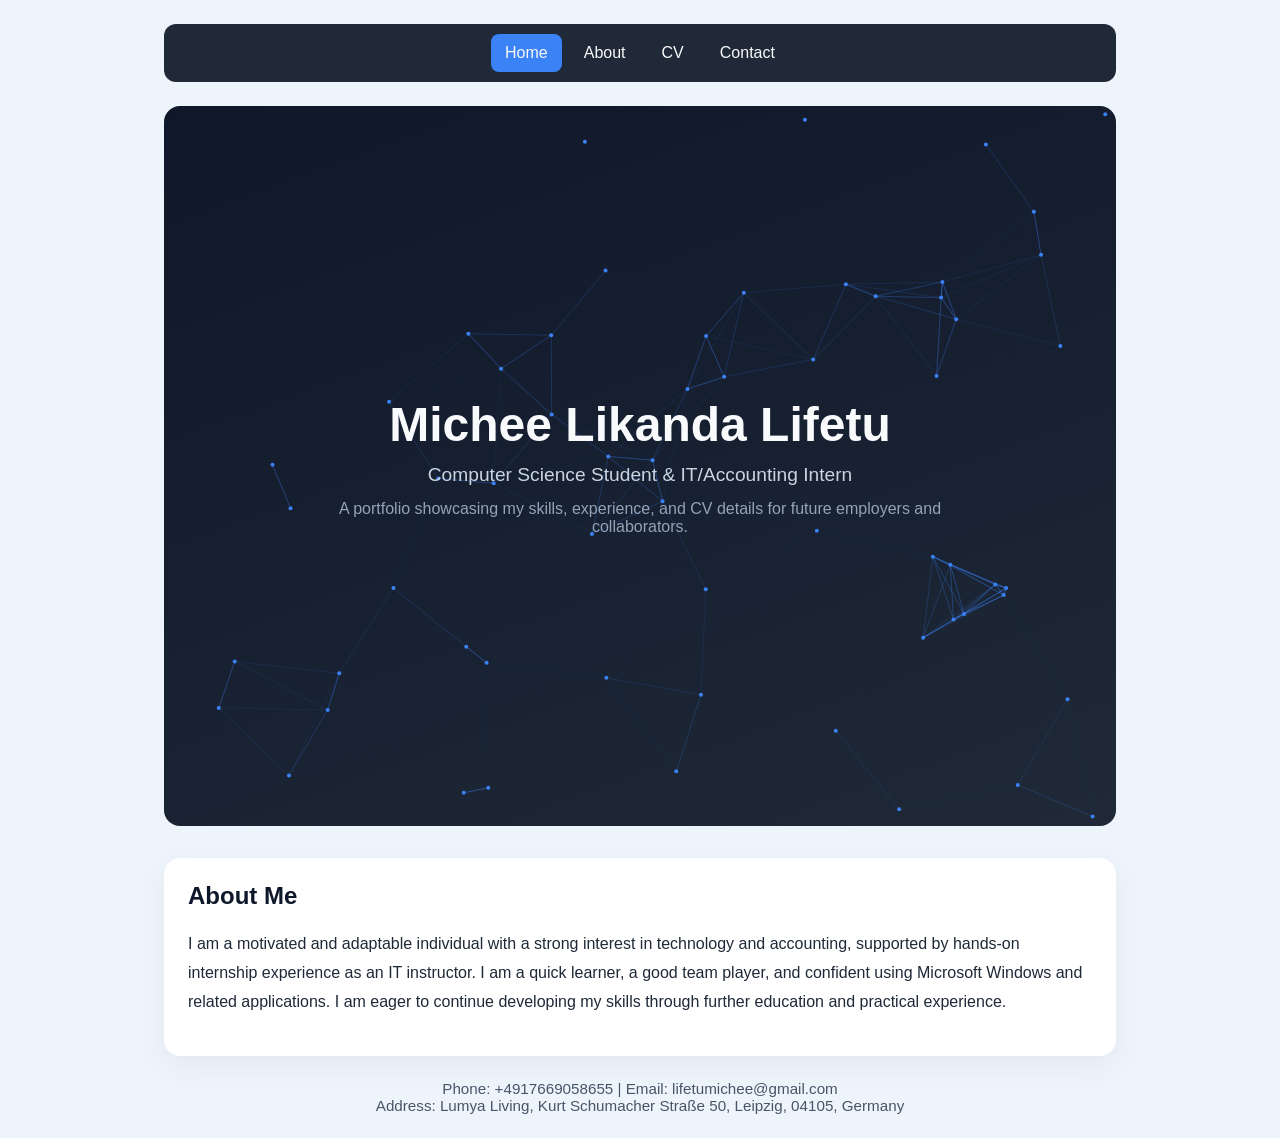
<file: files/index.html>
<!DOCTYPE html>
<html lang="en">
<head>
    <meta charset="UTF-8">
    <meta name="viewport" content="width=device-width, initial-scale=1.0">
    <link rel="stylesheet" href="style.css">
    <script src="app.js" defer></script>
    <title>Michee Lifetu | Portfolio</title>
</head>
<body data-page="home"> <!-- new: data attributes used by app.js to know which page is loading -->
    <div class="container">
        <nav id="myTopnav" class="topnav">
            <a href="index.html" class="active">Home</a>
            <a href="index.html#about">About</a>
            <a href="cv.html">CV</a>
            <a href="index.html#contact">Contact</a>
            <a href="javascript:void(0);" class="icon" id="navToggle">&#9776;</a>
        </nav>

        <!-- new: cinematic hero section with a canvas particle layer behind the text -->
        <header id="home" class="hero">
            <canvas id="particles" class="hero-canvas"></canvas>
            <div class="hero-content">
                <h1 id="heroName" class="reveal-up"></h1>
                <p id="heroTitle" class="reveal-up"></p>
                <p id="heroTagline" class="tagline reveal-up"></p>
            </div>
        </header>

        <section id="about" class="about reveal">
            <h2>About Me</h2>
            <p id="aboutText"></p>
        </section>

        <footer id="contact" class="reveal">
            <p id="contactLine"></p>
            <p id="contactAddress"></p>
        </footer>
    </div>
</body>
</html>
</file>
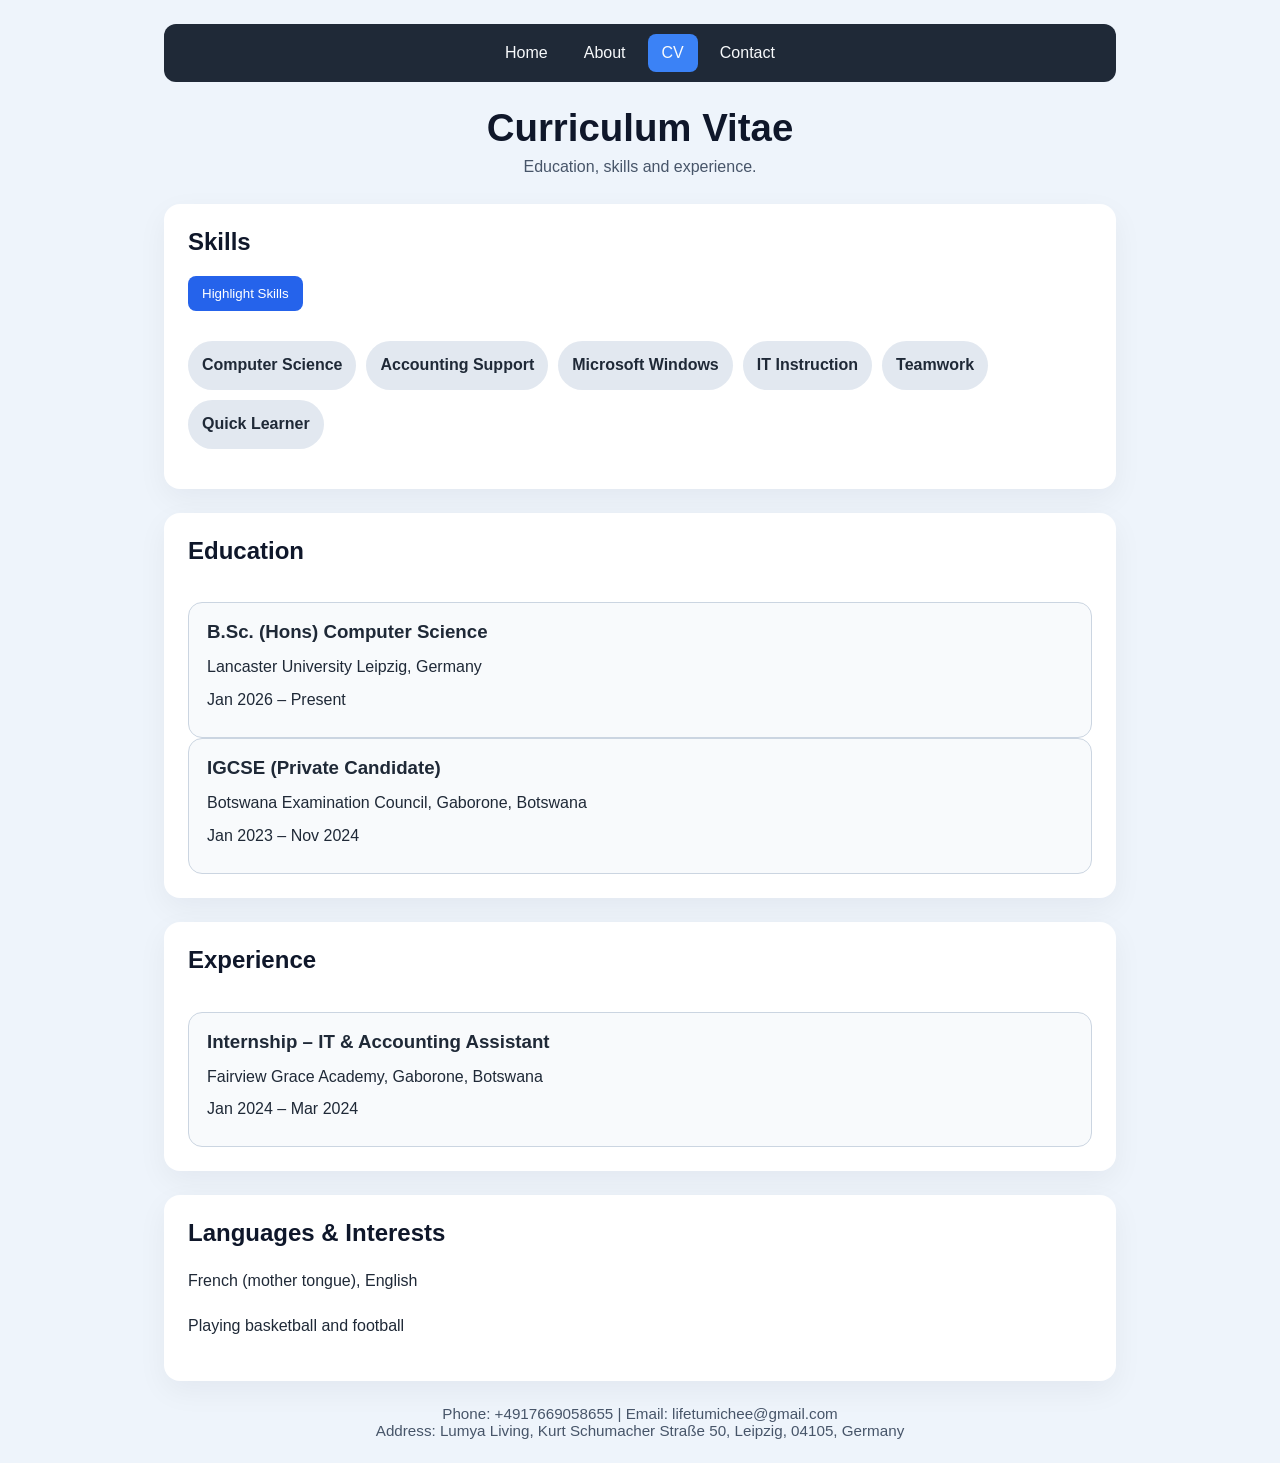
<file: files/cv.html>
<!DOCTYPE html>
<html lang="en">
<head>
    <meta charset="UTF-8">
    <meta name="viewport" content="width=device-width, initial-scale=1.0">
    <link rel="stylesheet" href="style.css">
    <script src="app.js" defer></script>
    <title>Michee Lifetu | CV</title>
</head>
<body data-page="cv">
    <div class="container">
        <nav id="myTopnav" class="topnav">
            <a href="index.html">Home</a>
            <a href="index.html#about">About</a>
            <a href="cv.html" class="active">CV</a>
            <a href="index.html#contact">Contact</a>
            <a href="javascript:void(0);" class="icon" id="navToggle">&#9776;</a>
        </nav>

        <header class="page-head reveal">
            <h1>Curriculum Vitae</h1>
            <p class="tagline">Education, skills and experience.</p>
        </header>

        <section id="skills" class="skills reveal">
            <h2>Skills</h2>
            <button class="action-btn" id="highlightBtn">Highlight Skills</button>
            <ul id="skillsList"></ul>
        </section>

        <section id="education" class="projects reveal">
            <h2>Education</h2>
            <div id="educationList"></div>
        </section>

        <section id="experience" class="projects reveal">
            <h2>Experience</h2>
            <div id="experienceList"></div>
        </section>

        <section id="interests" class="about reveal">
            <h2>Languages &amp; Interests</h2>
            <div id="interestsList"></div>
        </section>

        <footer id="contact" class="reveal">
            <p id="contactLine"></p>
            <p id="contactAddress"></p>
        </footer>
    </div>
</body>
</html>
</file>
<file: files/style.css>
/* Shared stylesheet for index.html and cv.html (same rule as Assessment A) */

/* new: CSS custom properties (variables) collect the Assessment A palette in one place */
:root {
  color-scheme: light;
  font-family: 'Segoe UI', Tahoma, Geneva, Verdana, sans-serif;
  --bg: #eef4fb;
  --nav: #1f2937;
  --nav-text: #f8fafc;
  --accent: #3b82f6;
  --accent-strong: #2563eb;
  --accent-dark: #1d4ed8;
  --card: #ffffff;
  --heading: #0f172a;
  --text: #1f2937;
  --muted: #475569;
  --pill: #e2e8f0;
  --pill-hi: #c7d2fe;
  --border: #cbd5e1;
  background: var(--bg);
  color: var(--text);
}

* {
  box-sizing: border-box;
}

body {
  margin: 0;
  padding: 0;
  background: var(--bg);
}

.container {
  max-width: 1000px;
  margin: 0 auto;
  padding: 24px;
}

/* --- Navigation (kept identical to Assessment A for design consistency) --- */
.topnav {
  display: flex;
  flex-wrap: wrap;
  justify-content: center;
  background: var(--nav);
  border-radius: 12px;
  margin-bottom: 24px;
  gap: 8px;
  padding: 10px;
}

.topnav a {
  color: var(--nav-text);
  text-decoration: none;
  padding: 10px 14px;
  border-radius: 8px;
  transition: background 0.2s ease;
}

.topnav a:hover,
.topnav a.active {
  background: var(--accent);
}

.topnav .icon {
  display: none;
  cursor: pointer;
}

.action-btn {
  background: var(--accent-strong);
  color: #fff;
  border: none;
  border-radius: 8px;
  padding: 10px 14px;
  cursor: pointer;
  margin-bottom: 14px;
}

.action-btn:hover {
  background: var(--accent-dark);
}

/* --- Cinematic hero (new section for Assessment B) --- */
/* new: a full-viewport hero that opens the page */
.hero {
  position: relative;
  height: 80vh;
  min-height: 420px;
  display: flex;
  align-items: center;
  justify-content: center;
  text-align: center;
  border-radius: 16px;
  overflow: hidden;
  margin-bottom: 32px;
  /* dark shades reused from the Assessment A palette so the white text and particles pop */
  background: linear-gradient(160deg, #0f172a 0%, #1f2937 100%);
}

/* new: the canvas sits behind the text and fills the hero */
.hero-canvas {
  position: absolute;
  inset: 0;
  width: 100%;
  height: 100%;
  display: block;
}

.hero-content {
  position: relative;
  z-index: 1;
  padding: 0 16px;
}

.hero-content h1 {
  font-size: 3rem;
  margin: 0;
  color: #f8fafc;
}

.hero-content p {
  color: #cbd5e1;
  margin: 12px 0 0;
  font-size: 1.2rem;
}

.hero-content .tagline {
  max-width: 620px;
  margin: 14px auto 0;
  color: #94a3b8;
  font-size: 1rem;
}

.page-head {
  text-align: center;
  margin-bottom: 28px;
}

.page-head h1 {
  font-size: 2.4rem;
  margin: 0;
  color: var(--heading);
}

.page-head .tagline {
  color: var(--muted);
  margin: 8px 0 0;
}

/* --- Sections / cards (kept from Assessment A) --- */
section {
  background: var(--card);
  border-radius: 16px;
  padding: 24px;
  margin-bottom: 24px;
  box-shadow: 0 10px 30px rgba(15, 23, 42, 0.05);
}

section h2 {
  margin-top: 0;
  color: var(--heading);
}

.about p,
.projects p,
.skills ul {
  line-height: 1.8;
}

.skills ul {
  list-style: none;
  padding: 0;
  display: flex;
  flex-wrap: wrap;
  gap: 10px;
}

.skills li {
  background: var(--pill);
  border-radius: 999px;
  padding: 10px 14px;
  text-align: center;
  font-weight: 600;
}

.skills.highlight li {
  background: var(--pill-hi);
}

.projects {
  display: grid;
  gap: 18px;
}

.project {
  padding: 18px;
  border: 1px solid var(--border);
  border-radius: 14px;
  background: #f8fafc;
}

.project h3 {
  margin: 0 0 10px;
}

.project p {
  margin: 4px 0;
}

footer {
  text-align: center;
  font-size: 0.95rem;
  color: var(--muted);
  margin-top: 16px;
}

footer p {
  margin: 0;
}

/* --- Animations --- */
/* new: keyframes for the hero text rising into view on page load */
@keyframes riseIn {
  from { opacity: 0; transform: translateY(24px); }
  to   { opacity: 1; transform: translateY(0); }
}

/* new: hero text elements animate in, each one slightly after the last */
.reveal-up {
  opacity: 0;
  animation: riseIn 0.8s ease forwards;
}
.hero-content h1.reveal-up { animation-delay: 0.1s; }
.hero-content #heroTitle.reveal-up { animation-delay: 0.4s; }
.hero-content #heroTagline.reveal-up { animation-delay: 0.7s; }

/* new: scroll-triggered reveal — starts hidden, app.js adds .is-visible when scrolled into view */
.reveal {
  opacity: 0;
  transform: translateY(30px);
  transition: opacity 0.6s ease, transform 0.6s ease;
}
.reveal.is-visible {
  opacity: 1;
  transform: translateY(0);
}

/* Accessibility: respect users who prefer no motion */
@media (prefers-reduced-motion: reduce) {
  .reveal-up, .reveal {
    animation: none;
    transition: none;
    opacity: 1;
    transform: none;
  }
}

/* --- Mobile nav (kept from Assessment A) --- */
@media (max-width: 720px) {
  .topnav {
    flex-direction: column;
    align-items: stretch;
  }
  .topnav .icon {
    display: block;
    text-align: right;
  }
  .topnav.responsive {
    flex-direction: column;
  }
  .topnav.responsive a {
    display: block;
    width: 100%;
  }
  .hero-content h1 { font-size: 2.2rem; }
}
</file>
